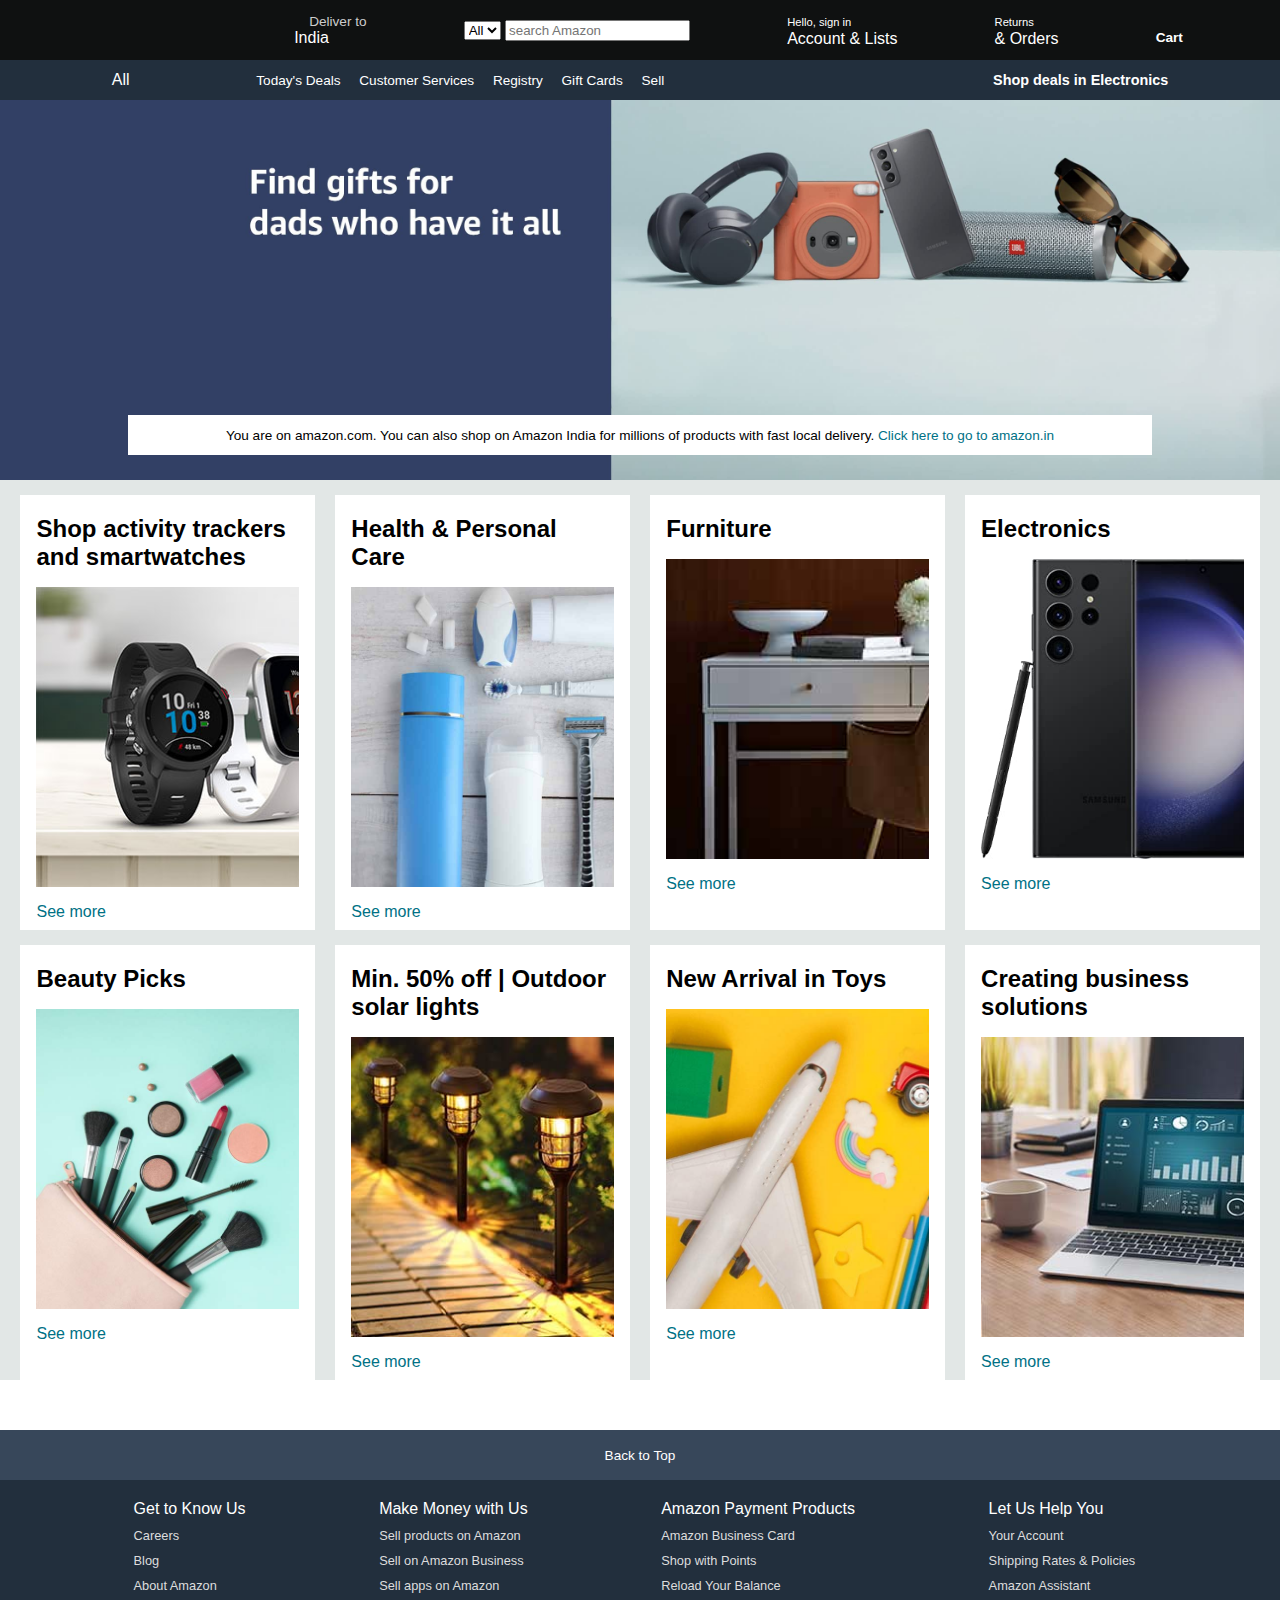
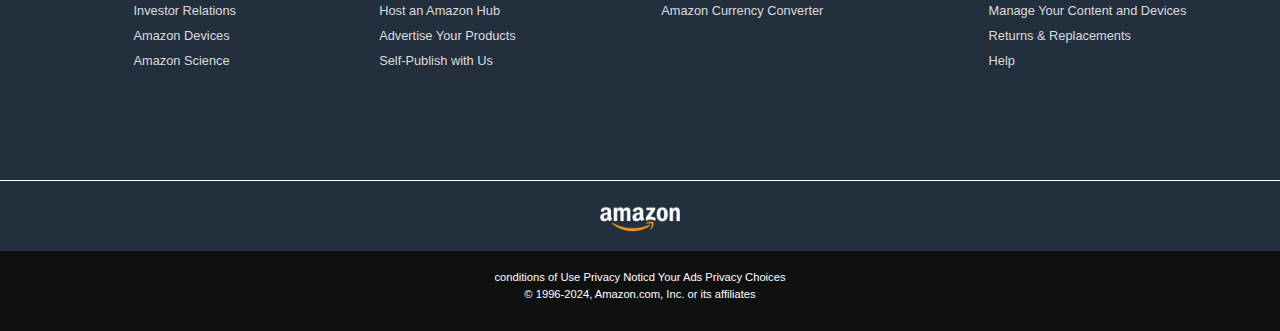
<file: index.html>
<!DOCTYPE html>
<html lang="en">
<head>
    <meta charset="UTF-8">
    <meta name="viewport" content="width=device-width, initial-scale=1.0">
    <title>Amazon</title>
    <link rel="stylesheet" href="https://cdnjs.cloudflare.com/ajax/libs/font-awesome/6.5.1/css/all.min.css" integrity="sha512-DTOQO9RWCH3ppGqcWaEA1BIZOC6xxalwEsw9c2QQeAIftl+Vegovlnee1c9QX4TctnWMn13TZye+giMm8e2LwA==" crossorigin="anonymous" referrerpolicy="no-referrer" />
    <link rel="stylesheet" href="style.css" />

</head>
<body>
    <header>
        <div class="navbar">
            <div class="nav-logo border">
                <div class="logo">
                </div>
            </div>

            <div class="nav-address border">
                <p style="color:#cccccc; font-size:0.85rem; margin-left:15px;">Deliver to</p>
                <div class="add-icon">
                    <i class="fa-solid fa-location-dot"></i>
                    <p class="add-sec">India</p>
                </div>
            </div>

            <div class="nav-search">
                <select class="search-select">
                    <option> All </option>
                </select>
                <input placeholder="search Amazon" class="search-input">
                <div class="search-icon">
                    <i class="fa-solid fa-magnifying-glass"></i>
                </div>
            </div>

            <div class="nav-sig border">
                <p><span>Hello, sign in</span></p>
                <p>Account & Lists</p>
            </div>

            <div class="nav-sig border">
                <p><span>Returns</span></p>
                <p>& Orders</p>
            </div>

            <div class="nav-cart border">
                <i class="fa-solid fa-cart-shopping"></i>
                Cart
            </div>
        </div>
        <div class="panel">
            <div class="panel-all"> 
                <i class="fa-solid fa-bars"></i>
                All
            </div>
            <div class="panel-ops">
                <p> Today's Deals</p>
                <p> Customer Services</p>
                <p>Registry</p>
                <p>Gift Cards</p>
                <p>Sell</p>
            </div>
            <div class="panel-deals">
                Shop deals in Electronics
            </div>
        </div>
    </header>
    <div class="head-section">
        <div class="head-msg">
            <p>You are on amazon.com. You can also shop on Amazon India for millions of products with fast local delivery. <a>Click here to go to amazon.in </a></p>
        </div>
    </div>
    <div class="shop">
        <div class="box">
            <div class="box-con">
                <h2> Shop activity trackers and smartwatches</h2>
                <div class="box-image" style="background-image: url('img1.jpg'); "></div>
                <p>See more</p>
            </div>
        </div>
        <div class="box">
            <div class="box-con">
                <h2> Health & Personal Care</h2>
                <div class="box-image" style="background-image: url('box2_image.jpg'); "></div>
                <p>See more</p>
            </div>
        </div>
        <div class="box">
            <div class="box-con">
                <h2> Furniture</h2>
                <div class="box-image" style="background-image: url('box3_image.jpg'); "></div>
                <p>See more</p>
            </div>
        </div>
        <div class="box">
            <div class="box-con">
                <h2> Electronics</h2>
                <div class="box-image" style="background-image: url('box4_image.jpg'); "></div>
                <p>See more</p>
            </div>
        </div>
        <div class="box">
            <div class="box-con">
                <h2> Beauty Picks</h2>
                <div class="box-image" style="background-image: url('box5_image.jpg'); "></div>
                <p>See more</p>
            </div>
        </div>
        <div class="box">
            <div class="box-con">
                <h2> Min. 50% off | Outdoor solar lights</h2>
                <div class="box-image" style="background-image: url('img6.jpg'); "></div>
                <p>See more</p>
            </div>
        </div>
        <div class="box">
            <div class="box-con">
                <h2> New Arrival in Toys</h2>
                <div class="box-image" style="background-image: url('box7_image.jpg'); "></div>
                <p>See more</p>
            </div>
        </div>
        <div class="box">
            <div class="box-con">
                <h2> Creating business solutions</h2>
                <div class="box-image" style="background-image: url('img8.jpg'); "></div>
                <p>See more</p>
            </div>
        </div>
    </div>

    <footer>
        <div class="foot-pan">
            Back to Top
        </div>
        <div class="foot-pan2">
            <ul>
                <p>Get to Know Us</p>
                <a> Careers</a>
                <a>Blog</a>
                <a>About Amazon</a>
                <a>Investor Relations</a>
                <a>Amazon Devices</a>
                <a>Amazon Science</a>
            </ul>
            <ul>
                <p>Make Money with Us</p>
                <a>Sell products on Amazon</a>
                <a>Sell on Amazon Business
                </a>
                <a>Sell apps on Amazon</a>
                <a>Host an Amazon Hub</a>
                <a>Advertise Your Products</a>
                <a>Self-Publish with Us</a>
            </ul>
            <ul>
                <p>Amazon Payment Products</p>
                <a> Amazon Business Card
                </a>
                <a>Shop with Points</a>
                <a>Reload Your Balance</a>
                <a>Amazon Currency Converter</a>
            </ul>
            <ul>
                <p>Let Us Help You</p>
                <a> Your Account</a>
                <a>Shipping Rates & Policies</a>
                <a>Amazon Assistant</a>
                <a>Manage Your Content and Devices</a>
                <a>Returns & Replacements</a>
                <a>Help</a>
            </ul>
        </div>
        <div class="foot-pan3">
            <div class="logo1"></div>
        </div>
        <div class="foot-pan4">
            <div class="pages">
                <a>conditions of Use</a>
                <a>Privacy Noticd</a>
                <a>Your Ads Privacy Choices</a>
            </div>
            <div class="copy">
                <p>© 1996-2024, Amazon.com, Inc. or its affiliates</p>
            </div>
        </div>
    </footer>
</body>
</html>
</file>
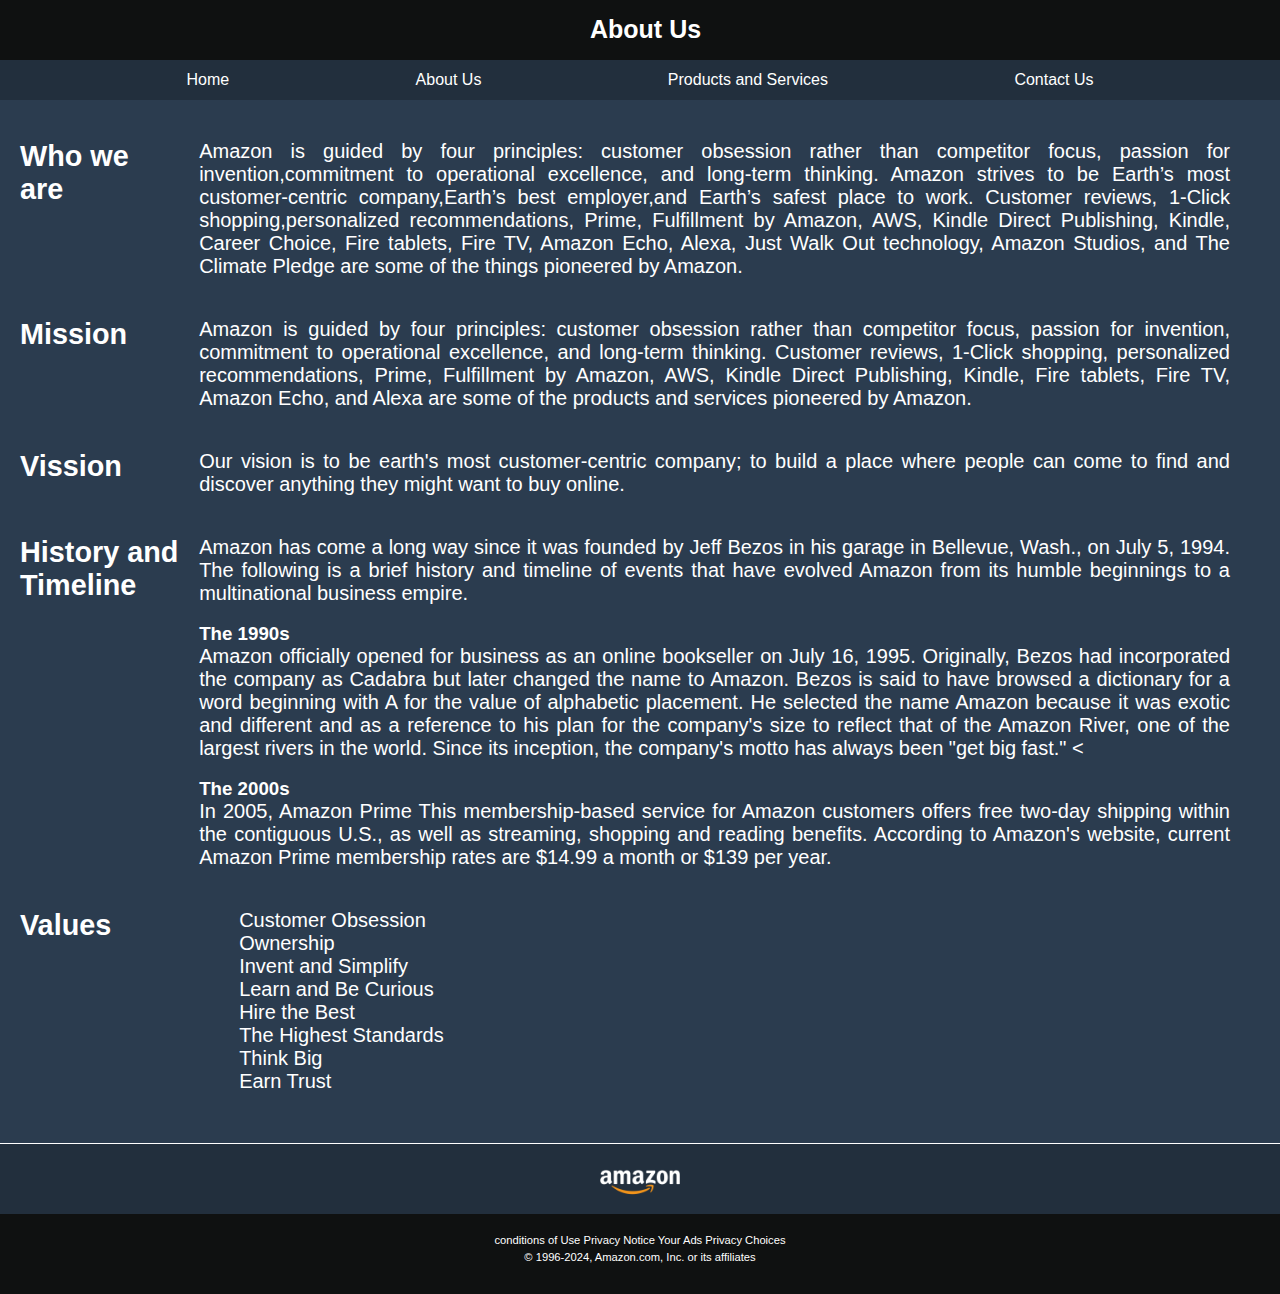
<file: AboutUs.html>
<!DOCTYPE html>
<html lang="en">
<head>
    <meta charset="UTF-8">
    <meta name="viewport" content="width=device-width, initial-scale=1.0">
    <title>About Us</title>
    <link rel="stylesheet" href="https://cdnjs.cloudflare.com/ajax/libs/font-awesome/6.5.1/css/all.min.css" integrity="sha512-DTOQO9RWCH3ppGqcWaEA1BIZOC6xxalwEsw9c2QQeAIftl+Vegovlnee1c9QX4TctnWMn13TZye+giMm8e2LwA==" crossorigin="anonymous" referrerpolicy="no-referrer" />
    <link rel="stylesheet" href="aStyle.css" />
</head>
<body>
    <header>
        <div class="navbar">
            <div class="nav-logo border">
                <div class="logo">
                    About Us
                </div>
            </div>
        </div>
        <div class="panel">
            <div class=" border">
                <i class="fa-solid fa-house"></i>
                <a href="HomeP.html">Home</a>
            </div>
            <div class=" border">
                <a href="AboutUs.html"> About Us</a>
            </div>

            <div class="n border">
                <a href="product.html">Products and Services</a>
            </div>

            <div class=" border">
                <a href="contact.html"> Contact Us</a>
            </div>
        </div>
    </header>
    <div class="box">
        <div class="d1">
            <p>Who we are</p>
        </div>
        <div class="d2">
            <p>Amazon is guided by four principles: customer obsession rather than competitor focus, passion for invention,commitment to operational excellence, and long-term thinking. 
                Amazon strives to be Earth’s most customer-centric company,Earth’s best employer,and Earth’s safest place to work. 
                Customer reviews, 1-Click shopping,personalized recommendations, Prime, Fulfillment by Amazon, AWS, Kindle Direct Publishing, Kindle, Career Choice, 
                Fire tablets, Fire TV, Amazon Echo, Alexa, Just Walk Out technology, Amazon Studios, and The Climate Pledge 
                are some of the things pioneered by Amazon.</p>
        </div>
    </div>
    <div class="box">
        <div class="d1">
            <p>Mission</p>
        </div>
        <div class="d2">
            <p>Amazon is guided by four principles: customer obsession rather than competitor focus, passion for invention, commitment to operational excellence, and long-term thinking. Customer reviews, 1-Click shopping, personalized recommendations, Prime, Fulfillment by Amazon, AWS, Kindle Direct Publishing, Kindle, Fire tablets, Fire TV, Amazon Echo, and Alexa are some of the products and services pioneered by Amazon.</p>
        </div>
    </div>
    <div class="box">
        <div class="d1">
            <p>Vission</p>
        </div>
        <div class="d2">
            <p>Our vision is to be earth's most customer-centric company; to build a place where people can come to find and discover anything they might want to buy online.</p>
        </div>
    </div>
    <div class="box">
        <div class="d1">
            <p>History and Timeline </p>
        </div>
        <div class="d2">
            <p>Amazon has come a long way since it was founded by Jeff Bezos in his garage in Bellevue, Wash., on July 5, 1994.

            The following is a brief history and timeline of events that have evolved 
            Amazon from its humble beginnings to a multinational business empire.</p><br>
            <h3>
                The 1990s
            </h3>
            <p>
                Amazon officially opened for business as an online bookseller on July 16, 1995. Originally, Bezos had incorporated the company as Cadabra but later changed the name to Amazon. Bezos is said to have browsed a dictionary for a word beginning with A for the value of alphabetic placement. He selected the name Amazon because it was exotic and different and as a reference to his plan for the company's size to reflect that of the Amazon River, one of the largest rivers in the world.
                Since its inception, the company's motto has always been "get big fast."
            <</p><br>
            <h3>
                The 2000s
            </h3>
            <p>
                In 2005, Amazon Prime This membership-based service for Amazon customers offers free two-day shipping within the contiguous U.S., as well as streaming, shopping and reading benefits. 
                According to Amazon's website, current Amazon Prime membership rates are $14.99 a month or $139 per year.
            </p>
        </div>
        
    </div>
    <div class="box">
        <div class="d1">
            <p>Values</p>
        </div>
        <div class="d2">
            <ul>
                <p> Customer Obsession</p>
                <p> Ownership</p>
                <p> Invent and Simplify</p>
                <p> Learn and Be Curious</p>
                <p> Hire the Best</p>
                <p> The Highest Standards</p>
                <p> Think Big</p>
                <p> Earn Trust</p>
            </ul>
        </div>
    </div>
    <footer>
        <div class="foot-pan3">
            <div class="logo1"></div>
        </div>
        <div class="foot-pan4">
            <div class="pages">
                <a>conditions of Use</a>
                <a>Privacy Notice</a>
                <a>Your Ads Privacy Choices</a>

            </div>
            <div class="copy">
                <p>© 1996-2024, Amazon.com, Inc. or its affiliates</p>
            </div>
        </div>
    </footer>
</body>
</html>
</file>
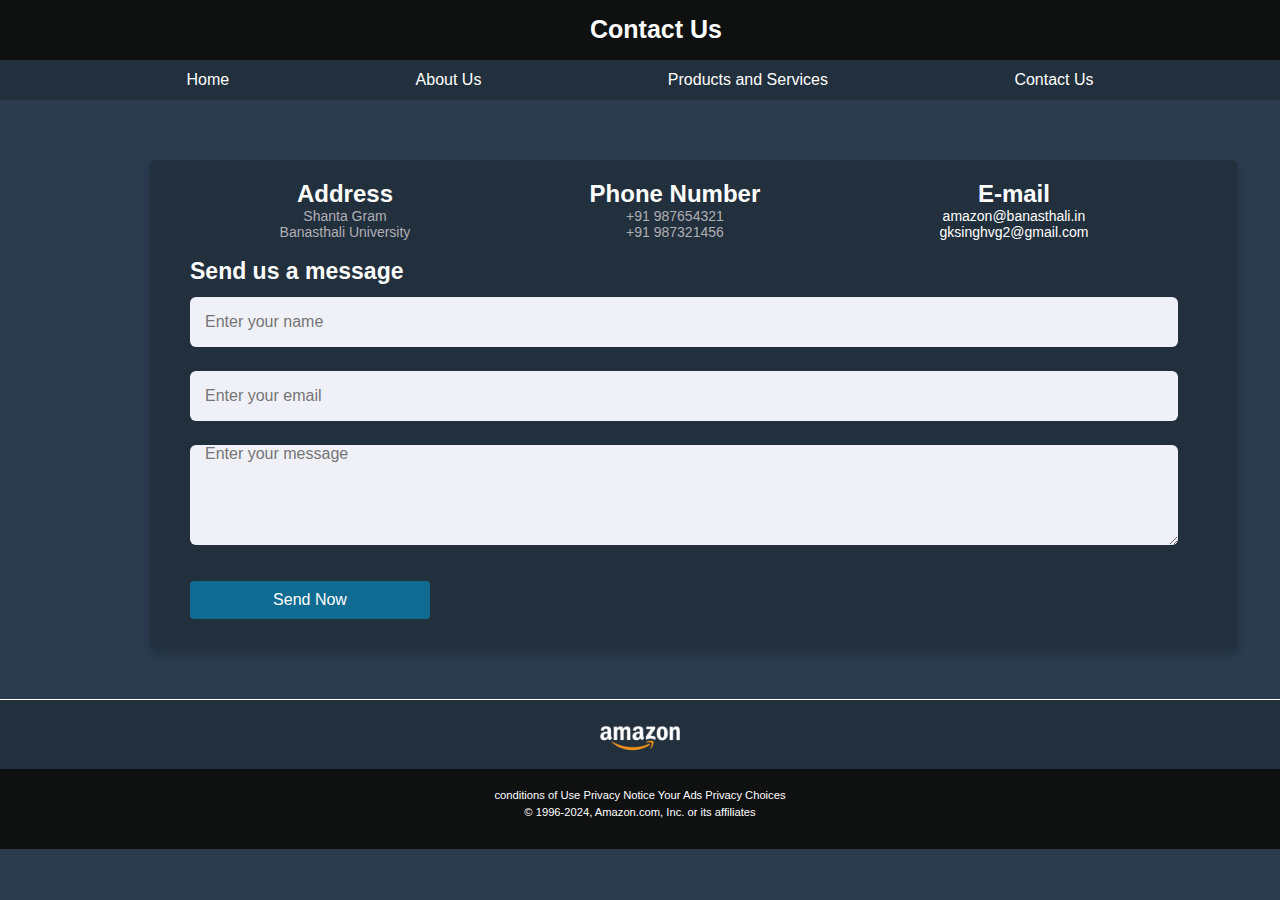
<file: contact.html>
<!DOCTYPE html>
<head>
    <link rel="stylesheet" href="https://cdnjs.cloudflare.com/ajax/libs/font-awesome/6.5.1/css/all.min.css" integrity="sha512-DTOQO9RWCH3ppGqcWaEA1BIZOC6xxalwEsw9c2QQeAIftl+Vegovlnee1c9QX4TctnWMn13TZye+giMm8e2LwA==" crossorigin="anonymous" referrerpolicy="no-referrer" />
    <link rel="stylesheet" href="cStyle.css">
    
</head>
<body>
    <header>
        <div class="navbar">
            <div class="nav-logo border">
                <div class="logo">
                    Contact Us
                </div>
            </div>
        </div>
        <div class="panel">
            <div class=" border">
                <i class="fa-solid fa-house"></i>
                <a href="HomeP.html">Home</a>
            </div>
            <div class=" border">
                <a href="AboutUs.html"> About Us</a>
            </div>

            <div class="n border">
                <a href="product.html">Products and Services</a>
            </div>

            <div class=" border">
                <a href="contact.html"> Contact Us</a>
            </div>

            <!-- <div class="nav-sig border">
                <p><span>Returns</span></p>
                <p>& Orders</p>
            </div> -->
        </div>
    </header>
<div class="container">
    <div class="content">
        <div class="upper">
        <div class="info">
            <center>
                <div class="topic">Address</div>
                <div class="text-one">Shanta Gram</div>
                <div class="text-two">Banasthali University</div>
            </center>
        </div>
        <div class="info">
            <center>
                <div class="topic">Phone Number</div>
                <div class="text-one">+91 987654321</div>
                <div class="text-two">+91 987321456</div>
            </center>
        </div>
        <div class="info">
            <center>
            <div class="topic">E-mail</div>
            <div class="text-one"><a href="mailto:amazon@banasthali.in" target="_blank">amazon@banasthali.in</a></div>
            <div class="text-two"><a href="mailto:gksinghvg2@gmail.com" target="_blank">gksinghvg2@gmail.com</a></div>
            </center>
        </div>
        
    </div>
    <div class="lower">
        <br>
        <div class="topic-text">Send us a message</div>
        <form>
        <div class="input-box">
            <input type="text" placeholder="Enter your name">
        </div>
        <div class="input-box">
            <input type="text" placeholder="Enter your email">
        </div>
        <div class="input-box">
            <textarea class="text-area" placeholder="Enter your message"></textarea>
        </div>
        <div style="height: 20px;">
        </div>
        <div class="button">
            <a href="mailto:gksinghvg2@gmail.com" target="_blank"><input type="button" value="Send Now"/></a>
            
        </div>
    </form>
    </div>
    </div>
</div>

<footer>
    <div class="foot-pan3">
        <div class="logo1"></div>
    </div>
    <div class="foot-pan4">
        <div class="pages">
            <a>conditions of Use</a>
            <a>Privacy Notice</a>
            <a>Your Ads Privacy Choices</a>

        </div>
        <div class="copy">
            <p>© 1996-2024, Amazon.com, Inc. or its affiliates</p>
        </div>
    </div>
</footer>
</body>
</html>
</file>
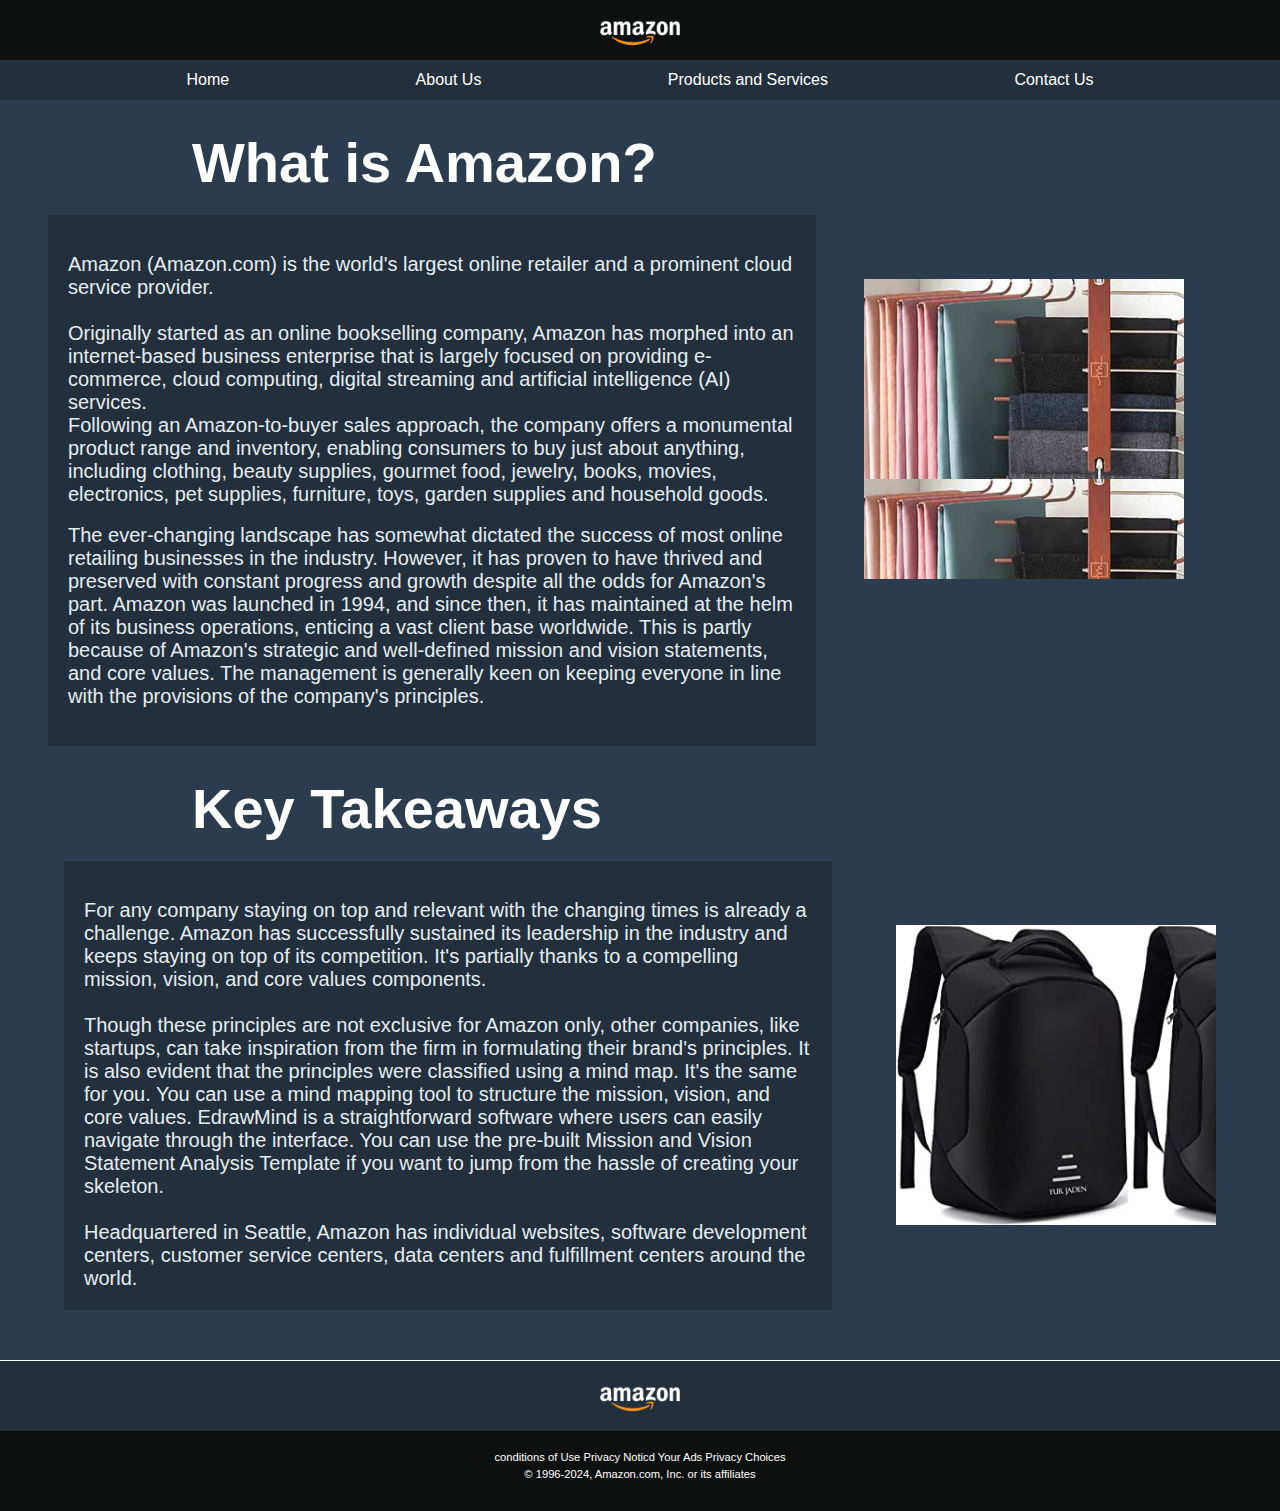
<file: HomeP.html>
<!DOCTYPE html>
<html lang="en">
<head>
    <meta charset="UTF-8">
    <meta name="viewport" content="width=device-width, initial-scale=1.0">
    <title>Home</title>
    <link rel="stylesheet" href="https://cdnjs.cloudflare.com/ajax/libs/font-awesome/6.5.1/css/all.min.css" integrity="sha512-DTOQO9RWCH3ppGqcWaEA1BIZOC6xxalwEsw9c2QQeAIftl+Vegovlnee1c9QX4TctnWMn13TZye+giMm8e2LwA==" crossorigin="anonymous" referrerpolicy="no-referrer" />
    <link rel="stylesheet" href="hStyle.css" />
</head>
<body>
    <header>
        <div class="navbar">
            <div class="nav-logo border">
                <div class="logo">
                </div>
            </div>
        </div>
        <div class="panel">
            <div class="nav-cart border">
                <i class="fa-solid fa-house"></i>
                <a href="HomeP.html">Home</a>
            </div>
            <div class="nav-address border">
                <a href="AboutUs.html"> About Us</a>
            </div>

            <div class="nav-search border">
                <a href="product.html">Products and Services</a>
            </div>

            <div class="nav-sig border">
                <a href="contact.html"> Contact Us</a>
            </div>

            <!-- <div class="nav-sig border">
                <p><span>Returns</span></p>
                <p>& Orders</p>
            </div> -->
        </div>
        
    </header>
    <div class="divB">
        <div  class="amaz">
            <div class="am">
                <h1>What is Amazon?</h1>
            </div>
            <div class="con">
                <div class="con2">
                    <br>
                    <p>Amazon (Amazon.com) is the world's largest online retailer and a prominent cloud service provider.</p>
                    <p><br>Originally started as an online bookselling company, Amazon has morphed into an internet-based business enterprise that is largely focused on providing e-commerce, cloud computing, digital streaming and artificial intelligence (AI) services.
                    <br>Following an Amazon-to-buyer sales approach, the company offers a monumental product range and inventory, enabling consumers to buy just about anything, including clothing, beauty supplies, gourmet food, jewelry, books, movies, electronics, 
                    pet supplies, furniture, toys, garden supplies and household goods.</p>
                    <br>
                    <p>The ever-changing landscape has somewhat dictated the success of most online retailing businesses in the industry.
                    However, it has proven to have thrived and preserved with constant progress and growth despite all the odds for Amazon's part. 
                    Amazon was launched in 1994, and since then, it has maintained at the helm of its business operations, enticing a vast client base
                    worldwide. This is partly because of Amazon's strategic and well-defined mission and vision statements, and core values.
                    The management is generally keen on keeping everyone in line with the provisions of the company's principles.</p><br>
                </div>
            </div>
            <div class="imag" style="background-image: url('box1_image.jpg');">
            </div>
            <br>
        </div>
        
        <div  class="amaz">
            <div class="am">
                <h1>Key Takeaways</h1>
            </div>
            <div class="con">
                <div class="con2">
                    <br>
                    <p>For any company staying on top and relevant with the changing times is already a challenge. Amazon has successfully sustained its leadership in the industry and keeps staying on top of its competition. 
                        It's partially thanks to a compelling mission, vision, and core values components.</p>
                    <p><br>Though these principles are not exclusive for Amazon only, other companies, like startups, can take inspiration from the firm in formulating their brand's principles. 
                        It is also evident that the principles were classified using a mind map. It's the same for you. You can use a mind mapping tool to structure the mission, vision, and core values.
                        EdrawMind is a straightforward software where users can easily navigate through the interface.
                        You can use the pre-built Mission and Vision Statement Analysis Template if you want to jump from the hassle of creating your skeleton.</p>
                        <p><br>Headquartered in Seattle, Amazon has individual websites, software development centers, 
                            customer service centers, data centers and fulfillment centers around the world.</p>
                </div>
            </div>
            <div class="imag" style="background-image: url('bg.jpg');">
                
            </div>
        </div>
        
    </div>
    <footer>
        <div class="foot-pan3">
            <div class="logo1"></div>
        </div>
        <div class="foot-pan4">
            <div class="pages">
                <a>conditions of Use</a>
                <a>Privacy Noticd</a>
                <a>Your Ads Privacy Choices</a>

            </div>
            <div class="copy">
                <p>© 1996-2024, Amazon.com, Inc. or its affiliates</p>
            </div>
        </div>
    </footer>
</body>
</html>
</file>
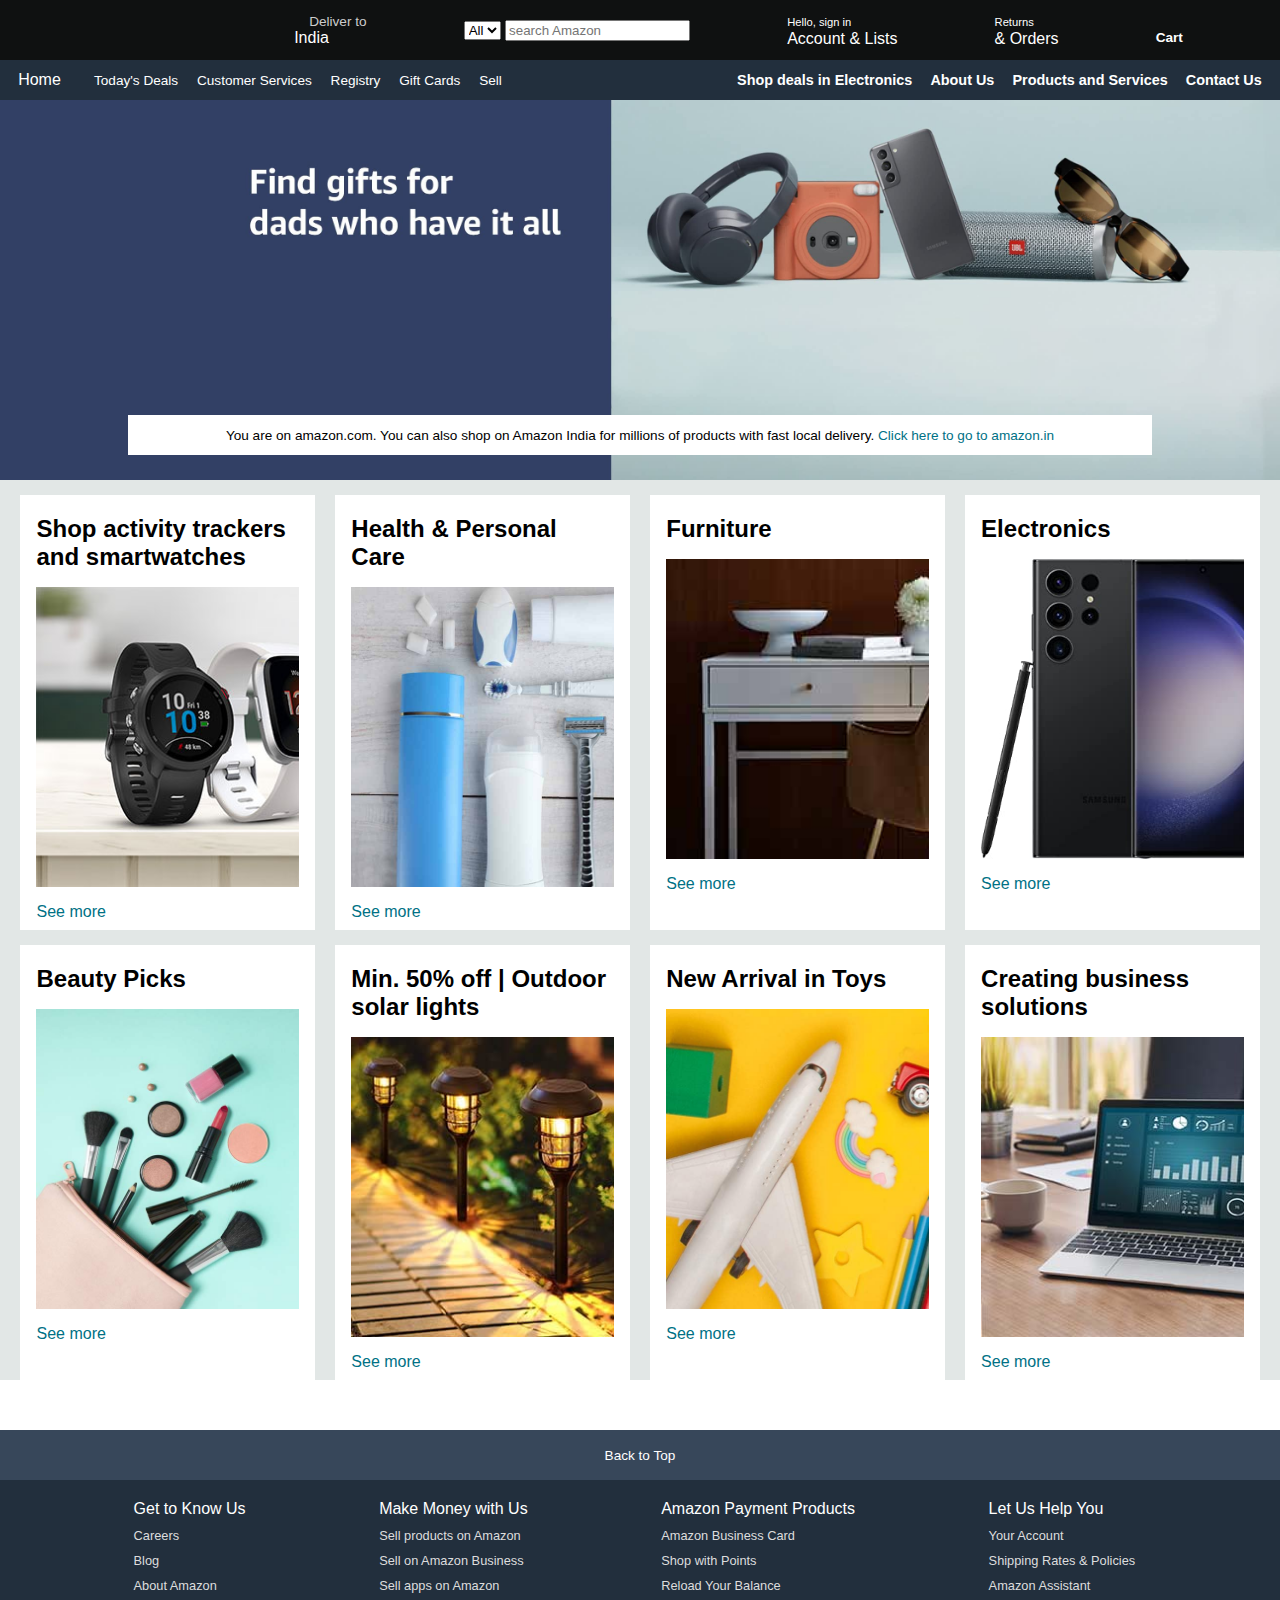
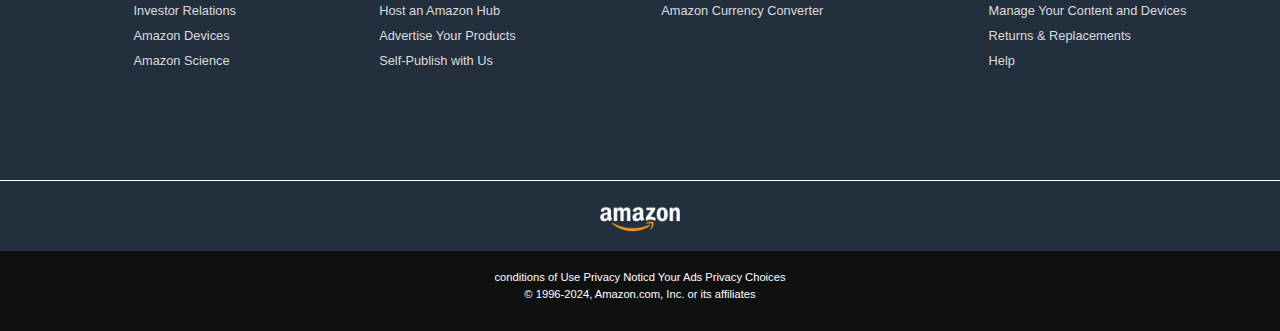
<file: product.html>
<!DOCTYPE html>
<html lang="en">
<head>
    <meta charset="UTF-8">
    <meta name="viewport" content="width=device-width, initial-scale=1.0">
    <title>Amazon</title>
    <link rel="stylesheet" href="https://cdnjs.cloudflare.com/ajax/libs/font-awesome/6.5.1/css/all.min.css" integrity="sha512-DTOQO9RWCH3ppGqcWaEA1BIZOC6xxalwEsw9c2QQeAIftl+Vegovlnee1c9QX4TctnWMn13TZye+giMm8e2LwA==" crossorigin="anonymous" referrerpolicy="no-referrer" />
    <link rel="stylesheet" href="style.css" />
<style>
    a{
        color: white;
        text-decoration: none;
    }
</style>
</head>
<body>
    <header>
        <div class="navbar">
            <div class="nav-logo border">
                <div class="logo">
                </div>
            </div>

            <div class="nav-address border">
                <p style="color:#cccccc; font-size:0.85rem; margin-left:15px;">Deliver to</p>
                <div class="add-icon">
                    <i class="fa-solid fa-location-dot"></i>
                    <p class="add-sec">India</p>
                </div>
            </div>

            <div class="nav-search">
                <select class="search-select">
                    <option> All </option>
                </select>
                <input placeholder="search Amazon" class="search-input">
                <div class="search-icon">
                    <i class="fa-solid fa-magnifying-glass"></i>
                </div>
            </div>

            <div class="nav-sig border">
                <p><span>Hello, sign in</span></p>
                <p>Account & Lists</p>
            </div>

            <div class="nav-sig border">
                <p><span>Returns</span></p>
                <p>& Orders</p>
            </div>

            <div class="nav-cart border">
                <i class="fa-solid fa-cart-shopping"></i>
                Cart
            </div>
        </div>
        <div class="panel">
            <div class="panel-all border"> 
                <i class="fa-solid fa-house"></i>
                <a href="HomeP.html">Home</a>
            </div>
            <div class="panel-ops">
                <p> Today's Deals</p>
                <p> Customer Services</p>
                <p>Registry</p>
                <p>Gift Cards</p>
                <p>Sell</p>
            </div>
            <div class="panel-deals">
                Shop deals in Electronics
            </div>
            <div class="panel-deals border">
                <a href="AboutUs.html"> About Us</a>
            </div>
            <div class="panel-deals border">
                <a href="product.html">Products and Services</a>
            </div>
            <div class="panel-deals border">
                <a href="contact.html"> Contact Us</a>
            </div>

        </div>
    </header>
    <div class="head-section">
        <div class="head-msg">
            <p>You are on amazon.com. You can also shop on Amazon India for millions of products with fast local delivery. <a>Click here to go to amazon.in </a></p>
        </div>
    </div>
    <div class="shop">
        <div class="box">
            <div class="box-con">
                <h2> Shop activity trackers and smartwatches</h2>
                <div class="box-image" style="background-image: url('img1.jpg'); "></div>
                <p>See more</p>
            </div>
        </div>
        <div class="box">
            <div class="box-con">
                <h2> Health & Personal Care</h2>
                <div class="box-image" style="background-image: url('box2_image.jpg'); "></div>
                <p>See more</p>
            </div>
        </div>
        <div class="box">
            <div class="box-con">
                <h2> Furniture</h2>
                <div class="box-image" style="background-image: url('box3_image.jpg'); "></div>
                <p>See more</p>
            </div>
        </div>
        <div class="box">
            <div class="box-con">
                <h2> Electronics</h2>
                <div class="box-image" style="background-image: url('box4_image.jpg'); "></div>
                <p>See more</p>
            </div>
        </div>
        <div class="box">
            <div class="box-con">
                <h2> Beauty Picks</h2>
                <div class="box-image" style="background-image: url('box5_image.jpg'); "></div>
                <p>See more</p>
            </div>
        </div>
        <div class="box">
            <div class="box-con">
                <h2> Min. 50% off | Outdoor solar lights</h2>
                <div class="box-image" style="background-image: url('img6.jpg'); "></div>
                <p>See more</p>
            </div>
        </div>
        <div class="box">
            <div class="box-con">
                <h2> New Arrival in Toys</h2>
                <div class="box-image" style="background-image: url('box7_image.jpg'); "></div>
                <p>See more</p>
            </div>
        </div>
        <div class="box">
            <div class="box-con">
                <h2> Creating business solutions</h2>
                <div class="box-image" style="background-image: url('img8.jpg'); "></div>
                <p>See more</p>
            </div>
        </div>
    </div>

    <footer>
        <div class="foot-pan">
            Back to Top
        </div>
        <div class="foot-pan2">
            <ul>
                <p>Get to Know Us</p>
                <a> Careers</a>
                <a>Blog</a>
                <a>About Amazon</a>
                <a>Investor Relations</a>
                <a>Amazon Devices</a>
                <a>Amazon Science</a>
            </ul>
            <ul>
                <p>Make Money with Us</p>
                <a>Sell products on Amazon</a>
                <a>Sell on Amazon Business
                </a>
                <a>Sell apps on Amazon</a>
                <a>Host an Amazon Hub</a>
                <a>Advertise Your Products</a>
                <a>Self-Publish with Us</a>
            </ul>
            <ul>
                <p>Amazon Payment Products</p>
                <a> Amazon Business Card
                </a>
                <a>Shop with Points</a>
                <a>Reload Your Balance</a>
                <a>Amazon Currency Converter</a>
            </ul>
            <ul>
                <p>Let Us Help You</p>
                <a> Your Account</a>
                <a>Shipping Rates & Policies</a>
                <a>Amazon Assistant</a>
                <a>Manage Your Content and Devices</a>
                <a>Returns & Replacements</a>
                <a>Help</a>
            </ul>
        </div>
        <div class="foot-pan3">
            <div class="logo1"></div>
        </div>
        <div class="foot-pan4">
            <div class="pages">
                <a>conditions of Use</a>
                <a>Privacy Noticd</a>
                <a>Your Ads Privacy Choices</a>

            </div>
            <div class="copy">
                <p>© 1996-2024, Amazon.com, Inc. or its affiliates</p>
            </div>
        </div>
    </footer>
</body>
</html>
</file>
<file: style.css>
*{
    margin:0;
    font-family:Arial, Helvetica, sans-serif ;
    border: border-box;
}
.navbar{
    display: flex;
    height:60px ;
    background-color: #0f1111;
    color:white;
    align-items: center;
    justify-content: space-evenly;
}
.nav-logo{
    height:50px;
    width: 100px;
    justify-content: center;
    align-items: center;
}

.border{
    border-radius: 0.5px solid transparent;
}
.border:hover{
    border:0.5px solid white;
}
/* .nav-address{

} */
/* .add-sec{
    font-size: 1rem;
    margin-left: 3px;
}
.add-icon{
    display:flex;
    align-items:center;
}
.nav-search{
    justify-content: space-evenly ;
    display: flex;
    background-color: rgb(238, 106, 220);
    width:620px;
    height: 30px;
    border-radius: 3px;
}
.nav-search:hover{
    border:2px solid orange;
}
.search-select{
    background-color: #f3f3f3;
    width: 50px;
    text-align: center;
    border-top-left-radius: 3px;
    border-bottom-left-radius: 3px;
    border: none;
}
.search-input{
    width: 100%;
    font-size: 1rem;
    border: none;
}
.search-icon{
    width: 45px;
    display: flex;
    justify-content: center;
    align-items:center;
    font-size: 1.3rem;
    background-color: #febd68;
    border-top-right-radius: 3px;
    border-bottom-right-radius: 3px;
    color: #0f1111;
} */
span{
    font-size: 0.7rem;

}
.nav-sec{
    font-size: 0.85rem;
    font-weight: 400;
}
.nav-cart i{
    font-size: 35px;
    /* height: ; */
}
.nav-cart{
    font-size: 0.85rem;
    font-weight: 700;
}
.panel{
    height: 40px;
    background-color:#222f3d ;
    display: flex;
    color: white;
    align-items: center;
    justify-content:space-evenly ;
}
.panel-ops p{
    display: inline;
    margin-left:15px ;
}
.panel-ops{
    width: 50%;
    font-size: 0.85rem;
}
.panel-deals{
    font-size: 0.9rem;
    font-weight: 700;
}
.head-section{
    background-image: url("hero_image.jpg");
    background-size: cover;
    height: 380px;
    display: flex;
    justify-content: center;
    align-items: flex-end;
    
}
.head-msg{
    background-color: white;
    color:black ;
    height: 40px;
    display: flex;
    align-items: center;
    justify-content: center;
    font-size: 0.85rem;
    width: 80%;
    margin-bottom: 25px;
}
.head-msg a{
    color: #007185;
}
.shop{
    display: flex;
    flex-wrap: wrap;
    justify-content: space-evenly;
    background-color: #e2e7e6;
}
.box{
    /* border: 2px solid black; */
    height: 400px;
    width:23%;
    background-color: white;
    padding: 20px 0px 15px;
    margin-top: 15px;
}
.box-image{
    height: 300px;
    background-size: cover;
    /* background-repeat: ; */
    margin-top: 1rem;
    margin-bottom: 1rem;
}
.box-con{
    margin-left: 1rem;
    margin-right: 1rem;
}
.box-con p {
    color: #007185;
}
footer{
    margin-top: 50px;
}
.foot-pan{
    background-color: #37475a;
    color: white;
    height: 50px;
    display: flex;
    align-items: center;
    justify-content: center;
    font-size: 0.85rem;
}
.foot-pan2{
    background: #222f3d;
    color: white;
    height: 300px;
    display: flex;
    justify-content: space-evenly;
}
ul{
    margin-top: 20px;
}
ul a{
    display: block;
    font-size: 0.8rem;
    margin-top: 10px;
    color: #dddddd;
}
.foot-pan3{
    background: #222f3d;
    color: white;
    border-top: 0.5px solid white;
    height: 70px;
    display: flex;
    justify-content:center ;
    align-items: center;
}
.logo1{
    background-image: url("amazon_logo.png");
    background-size: cover;
    height: 50px;
    width: 100px;
    
}
.foot-pan4{
    background-color: #0f1111;
    color: white;
    height: 80px;
    font-size: 0.7rem;
    text-align: center;
    
}
.pages{
    
    padding-top:20px ;
}
.copy{
    padding-top: 5px;
}
</file>
<file: aStyle.css>
*{
    margin:0;
    font-family:Arial, Helvetica, sans-serif ;
    border: border-box;
}
body{
    background-color:#2b3c4f ;
}
.navbar{
    display: flex;
    height:60px ;
    background-color: #0f1111;
    color:white;
    align-items: center;
    justify-content: space-evenly;
}
.nav-logo{
    height:50px;
    width: 100px;
}
.panel{
    height: 40px;
    background-color:#222f3d ;
    display: flex;
    color: white;
    align-items: center;
    justify-content:space-evenly ;
}
a{
    color: white;
    text-decoration: none;
}
.box{
    margin:20px;
    display: flex;
    color:white ;
}
.d1{
    font-size: 1.8rem;
    font-weight: bold;
    width: 15%;
    margin-top: 20px;
}
.d2{
    margin-top: 20px;
    padding-left: 20px;
    width: 100%;
}
.d2 p {
    text-align: justify;
    justify-content: space-evenly;
    /* margin: 15px; */
    margin-right: 30px;
    font-size: 20px;
}
.logo{
    margin-top: 10px;
    font-weight: bolder;
    font-size:25px;
    /* height:100px; */
    width: 300px;
    
}
footer{
    margin-top: 50px;
}
.foot-pan3{
    background: #222f3d;
    color: white;
    border-top: 0.5px solid white;
    height: 70px;
    display: flex;
    justify-content:center ;
    align-items: center;
}
.logo1{
    background-image: url("amazon_logo.png");
    background-size: cover;
    height: 50px;
    width: 100px;
    
}
.foot-pan4{
    background-color: #0f1111;
    color: white;
    height: 80px;
    font-size: 0.7rem;
    text-align: center;
    
}
.pages{
    
    padding-top:20px ;
}
.copy{
    padding-top: 5px;
}
a:hover{
    color: rgb(245, 36, 168);
}
</file>
<file: cStyle.css>
*{
    margin: 0;
    padding: 0;
    box-sizing: border-box;
    font-family: "Poppins" , sans-serif;
}
.upper{
    display: flex;
    flex-wrap: wrap;
    justify-content: space-around;
}

body{
    background-color:#2b3c4f ;
}
.border{
    border-radius: 0.5px solid transparent;
}
.border:hover{
    border:0.5px solid white;
}
.container{
    margin-top:60px;
    margin-left: 150px;
    width: 85%;
    background: #222f3d;
    border-radius: 6px;
    padding: 20px 60px 30px 40px;
    box-shadow: 0 5px 10px rgba(0, 0, 0, 0.2);
}
.input-box input[type=text]{
    height: 50px;
    width: 100%;
    margin: 12px 0;
    border: none;
    outline: none;
    font-size: 16px;
    background: #F0F1F8;
    border-radius: 6px;
    padding: 0 15px;
}
.input-box textarea{
    background-color: rgb(17, 1, 42);
    height: 100px;
    width: 100%;
    margin: 12px 0;
    border: none;
    outline: none;
    font-size: 16px;
    background: #F0F1F8;
    border-radius: 6px;
    padding: 0 15px;
}
input[type=button] {
    border: none;
    outline: 0;
    padding: 10px;
    font-size: 1rem;
    color: white;
    background-color: #0983b3b7;
    text-align: center;
    cursor: pointer;
    width: 15rem;
    border-radius: 4px;
}
input[type=button]:hover {
    background-color: #413d9b;
}
.content .topic{
    font-size: 1.5rem;
    font-weight: bold;
    color:white
}
.text-one{
    font-size: 14px;
    color: #afafb6;
}
.text-two{
    font-size: 14px;
    color: #afafb6;
}

.topic-text{
    font-size: 23px;
    font-weight: 600;
    color:white;
}
.info{
    align-items: center;
    justify-content: center;
    align-content: center;
}
.navbar{
    display: flex;
    height:60px ;
    background-color: #0f1111;
    color:white;
    align-items: center;
    justify-content: space-evenly;
}
.nav-logo{
    height:50px;
    width: 100px;
}
.panel{
    height: 40px;
    background-color:#222f3d ;
    display: flex;
    color: white;
    align-items: center;
    justify-content:space-evenly ;
}
a{
    color: white;
    text-decoration: none;
}
a:hover{
    color: rgb(245, 36, 168);
}
.logo{
    margin-top: 10px;
    font-weight: bolder;
    font-size:25px;
    width: 300px;
    
}

footer{
    margin-top: 50px;
}
.foot-pan3{
    background: #222f3d;
    color: white;
    border-top: 0.5px solid white;
    height: 70px;
    display: flex;
    justify-content:center ;
    align-items: center;
}
.logo1{
    background-image: url("amazon_logo.png");
    background-size: cover;
    height: 50px;
    width: 100px;
    
}
.foot-pan4{
    background-color: #0f1111;
    color: white;
    height: 80px;
    font-size: 0.7rem;
    text-align: center;
    
}
.pages{
    
    padding-top:20px ;
}
.copy{
    padding-top: 5px;
}
</file>
<file: hStyle.css>
*{
    margin:0;
    font-family:Arial, Helvetica, sans-serif ;
    border: border-box;
}

body{
    background-color:#2b3c4f ;
}
.navbar{
    display: flex;
    height:60px ;
    background-color: #0f1111;
    color:white;
    align-items: center;
    justify-content: space-evenly;
}
.nav-logo{
    height:50px;
    width: 100px;
}
.panel{
    height: 40px;
    background-color:#222f3d ;
    display: flex;
    color: white;
    align-items: center;
    justify-content:space-evenly ;
}
.logo{
    background-image: url("amazon_logo.png");
    background-size: cover;
    height: 50px;
    width: 100%;
}
.border{
    border-radius: 0.5px solid transparent;
}
.border:hover{
    border:0.5px solid white;
}
.nav-sec{
    font-size: 0.85rem;
    font-weight: 400;
}


footer{
    margin-top: 50px;
}
.foot-pan3{
    background: #222f3d;
    color: white;
    border-top: 0.5px solid white;
    height: 70px;
    display: flex;
    justify-content:center ;
    align-items: center;
}
.logo1{
    background-image: url("amazon_logo.png");
    background-size: cover;
    height: 50px;
    width: 100px;
    
}
.foot-pan4{
    background-color: #0f1111;
    color: white;
    height: 80px;
    font-size: 0.7rem;
    text-align: center;
    
}
.pages{
    
    padding-top:20px ;
}
.copy{
    padding-top: 5px;
}


a{
    color: white;
    text-decoration: none;
}
a:hover{
    color: rgb(245, 36, 168);
}
.con{
    
    width: 60%;
    height: auto;
    /* background-color: #2b3c4f; */
    background-color: #222f3d;
}
.con2{
    margin: 20px;
}
.imag{
    margin-top: 5%;
    height: 300px;
    width: 25%;
    background-size:contain;
}
.am{
    margin-top: 30px;
    /* background-color: white; */
    color:white ;
    height: 60px;
    /* display: flex; */
    /* align-items: center;
    justify-content: center; */
    font-size: 1.75rem;
    width: 70%;
    margin-bottom: 25px;
}
.amaz{
    /* height: auto; */
    color: hsl(200, 30%, 92%);
    display: flex;
    flex-wrap: wrap;
    justify-content: space-evenly;
}
.con p{
    font-size: 20px;
}
.imag:hover{
    background-image: url("img6.jpg");
}
</file>
